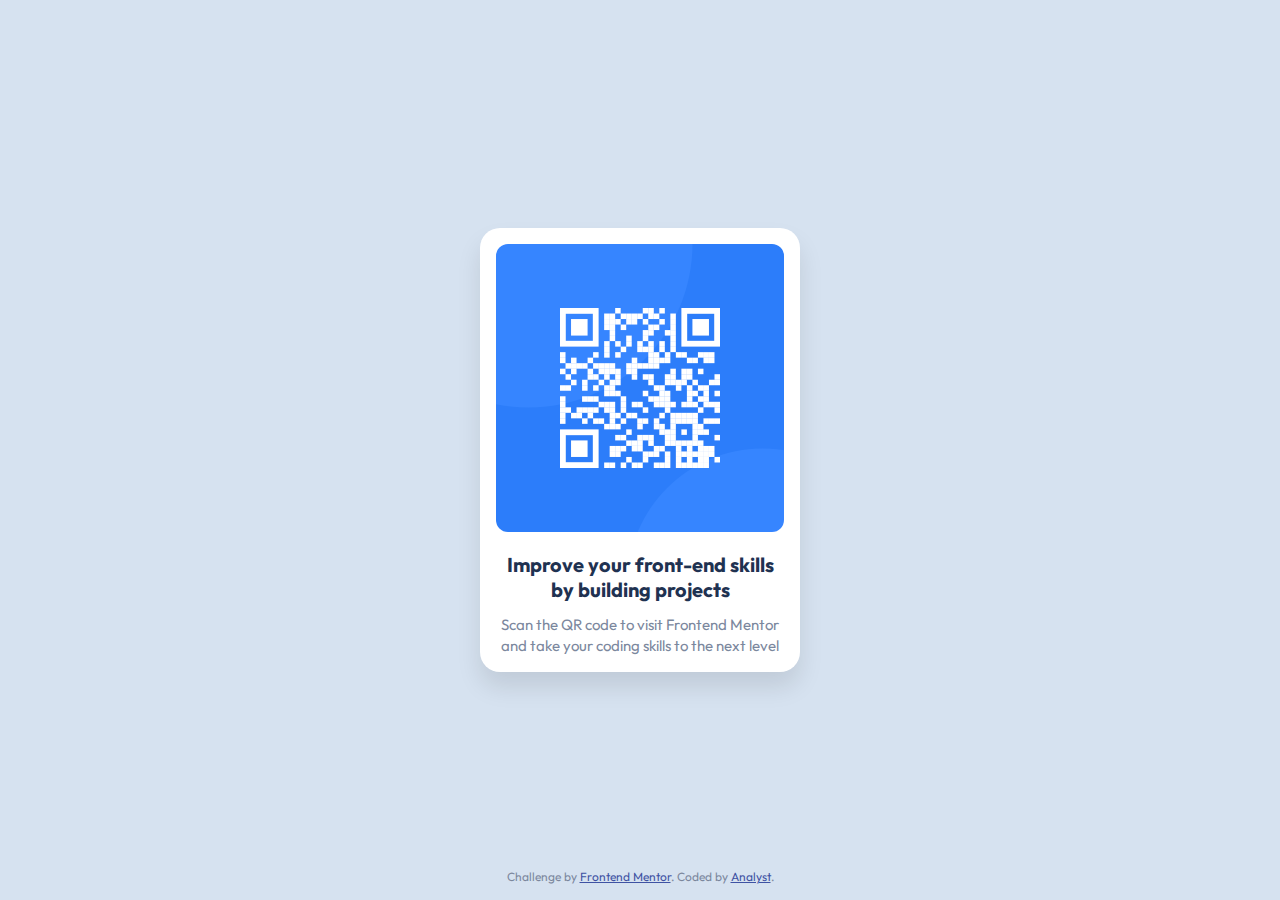
<file: index.html>
<!DOCTYPE html>
<html lang="en">
<head>
  <meta charset="UTF-8">
  <meta name="viewport" content="width=device-width, initial-scale=1.0"> <!-- displays site properly based on user's device -->

  <link rel="icon" type="image/png" sizes="32x32" href="./images/favicon-32x32.png">
  <link rel="stylesheet" href="index.css">

  <title>Frontend Mentor | QR code component</title>

  <link rel="preconnect" href="https://fonts.googleapis.com">
  <link rel="preconnect" href="https://fonts.gstatic.com" crossorigin>
  <link href="https://fonts.googleapis.com/css2?family=Outfit:wght@100..900&display=swap" rel="stylesheet">

  
</head>
<body>

   <main class="card">
    <img src="images/image-qr-code.png" alt="qr code">
    <p class="bolded">Improve your front-end  skills by building projects </p>
    <p class="notbolded">Scan the QR code to visit Frontend Mentor and take your coding skills to the next level</p>
  </main>
  
  <footer class="attribution">
    Challenge by <a href="https://www.frontendmentor.io?ref=challenge" target="_blank">Frontend Mentor</a>. 
    Coded by <a href="#">Analyst</a>.
  </footer>
</body>
</html>
</file>
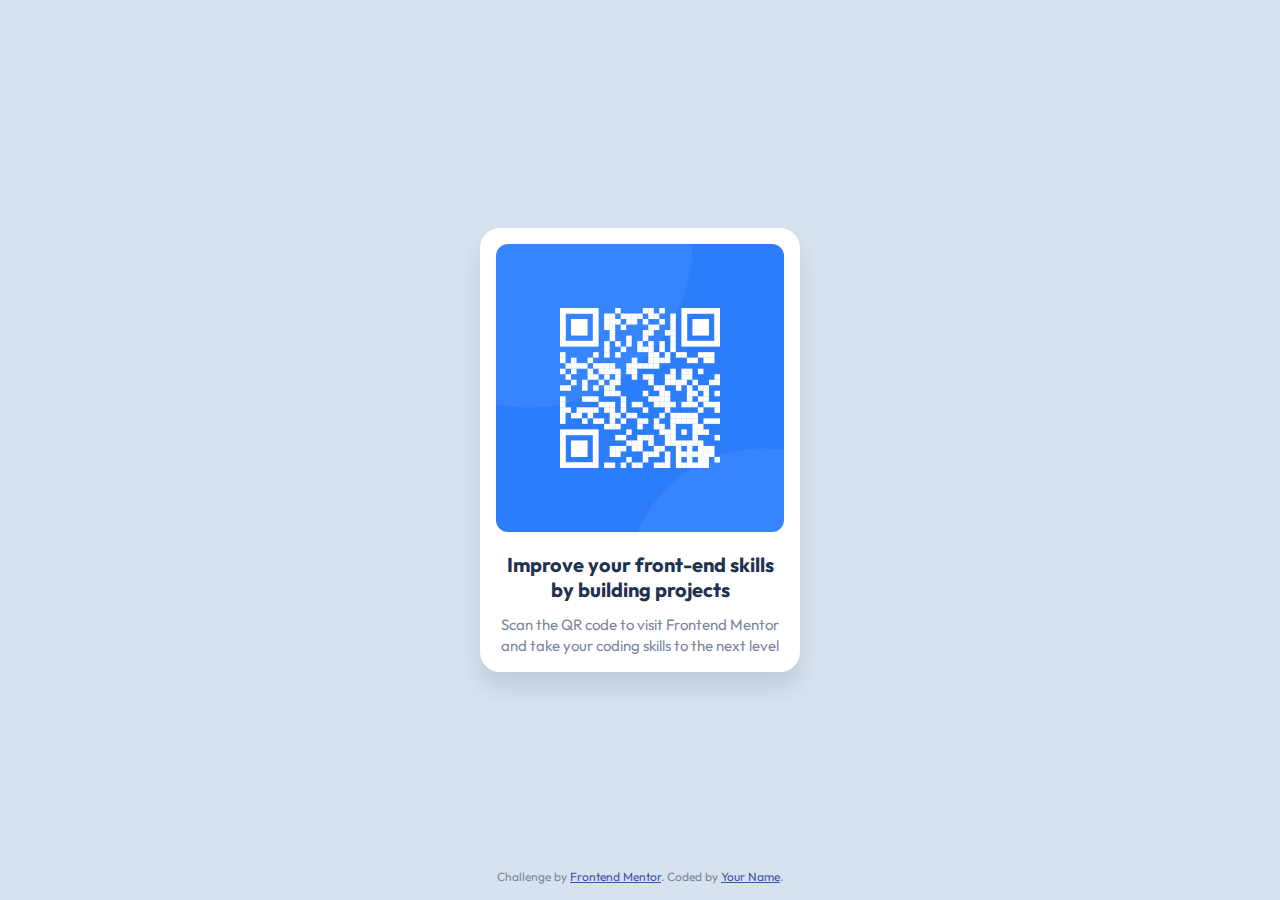
<file: correctedgpt.html>
<!DOCTYPE html>
<html lang="en">
<head>
  <meta charset="UTF-8" />
  <meta name="viewport" content="width=device-width, initial-scale=1.0" />

  <link rel="icon" type="image/png" sizes="32x32" href="./images/favicon-32x32.png" />
  <link rel="stylesheet" href="index.css" />

  <title>Frontend Mentor | QR Code Component</title>

  <link rel="preconnect" href="https://fonts.googleapis.com" />
  <link rel="preconnect" href="https://fonts.gstatic.com" crossorigin />
  <link href="https://fonts.googleapis.com/css2?family=Outfit:wght@100..900&display=swap" rel="stylesheet" />
</head>
<body>
  <main class="card">
    <img src="images/image-qr-code.png" alt="QR code linking to Frontend Mentor website" />
    <p class="bolded">Improve your front-end skills by building projects</p>
    <p class="notbolded">Scan the QR code to visit Frontend Mentor and take your coding skills to the next level</p>
  </main>

  <footer class="attribution">
    Challenge by <a href="https://www.frontendmentor.io?ref=challenge" target="_blank">Frontend Mentor</a>. 
    Coded by <a href="#">Your Name</a>.
  </footer>
</body>
</html>
</file>
<file: index.css>
* {
  margin: 0;
  padding: 0;
  box-sizing: border-box;
}

.attribution { 
    font-size: 0.75rem; 
    text-align: center;
    position: absolute; 
    bottom: 1rem;
    color: hsl(220, 15%, 55%);
}

.attribution a { 
    color: hsl(228, 45%, 44%); 
}

body{
    font-family: 'Outfit', sans-serif;
    background: hsl(212, 45%, 89%);
    display: flex;
    align-items: center;
    justify-content: center;
    height: 100vh;
    padding: 1rem;

}

/* card element */

.card{
    background-color: white;
    border-radius: 1.25rem;
    box-shadow: 0 15px 25px rgba(0,0,0,0.1);
    max-width: 320px;
    padding: 1rem;
    text-align: center;

    /* margin-top: 10px;
    display: flex;
    flex-direction: column;
    align-items: center;
    width: 20%;
    text-align: center;
    padding: 10px 5px; */
}



.card img {
    width: 100%;
    border-radius: 0.75rem;
    margin-bottom: 1rem;
    
}


/* text styling */

.bolded {
    font-size: 1.25rem;
    font-weight: 700;
    color: hsl(218, 44%, 22%);
    margin-bottom: 0.75rem;

}

.notbolded{
    font-size: 0.9375rem;
    font-weight: 400;
    color: hsl(220, 15%, 55%);
    line-height: 1.4;

}
</file>
